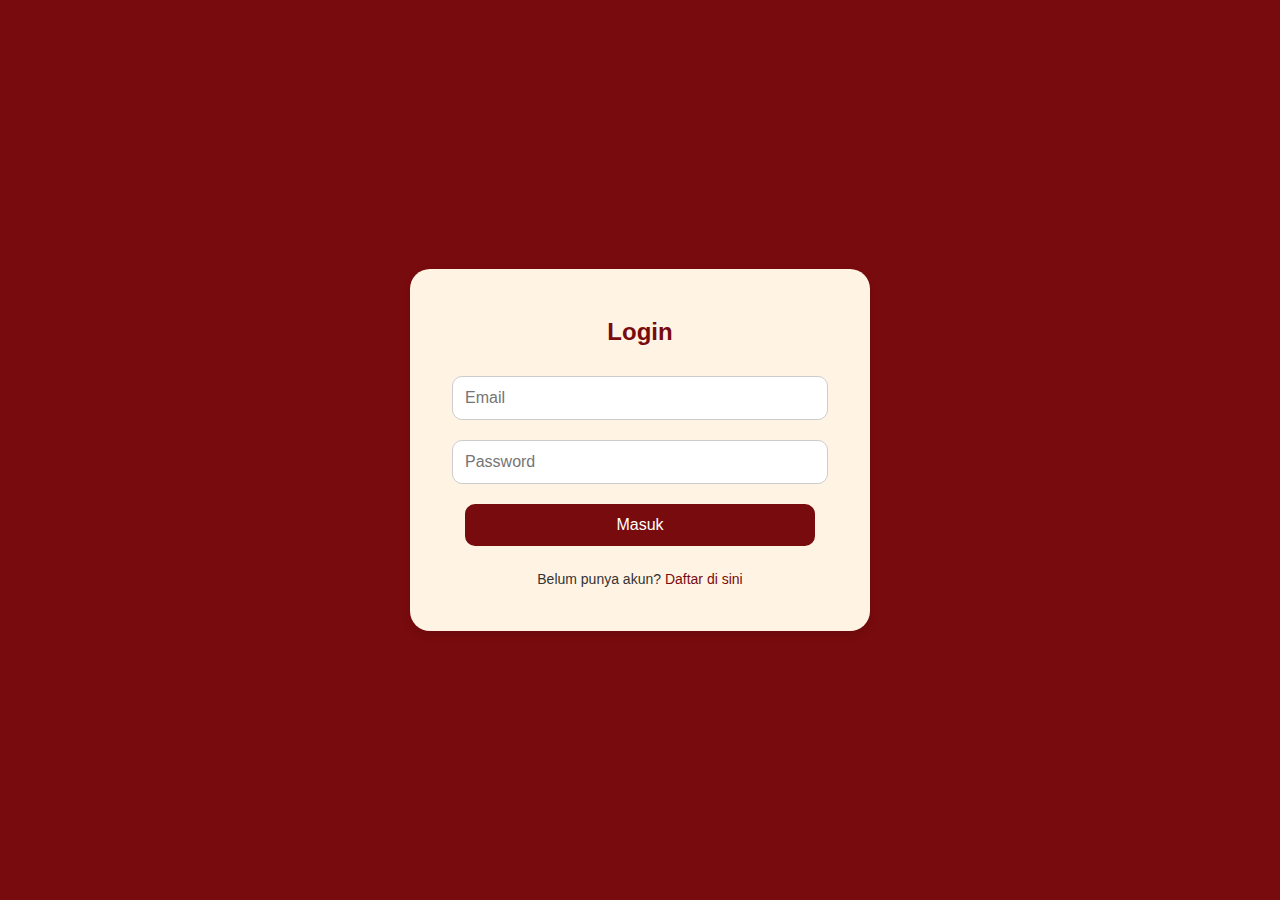
<file: index.html>
<!DOCTYPE html>
<html lang="id">
<head>
    <meta charset="UTF-8">
    <meta name="viewport" content="width=device-width, initial-scale=1.0">
    <title>Moonly</title>
    <link rel="stylesheet" href="index_style.css"> 
    <link rel="icon" type="image/jpg" href="asset/6ba65172-15b1-4b48-9044-68a20574ce1e.jpg">
</head>
<body>
    <div class="header-nav">
        <button onclick="changeYear(-1)">&lt;</button> 
        <h1 id="currentYearTitle">Moonly 2025</h1>
        <button onclick="changeYear(1)">&gt;</button>
    </div>
    <div class="calendar-container" id="calendar"></div>

    <script src="index_script.js"></script>
</body>
</html>
</file>
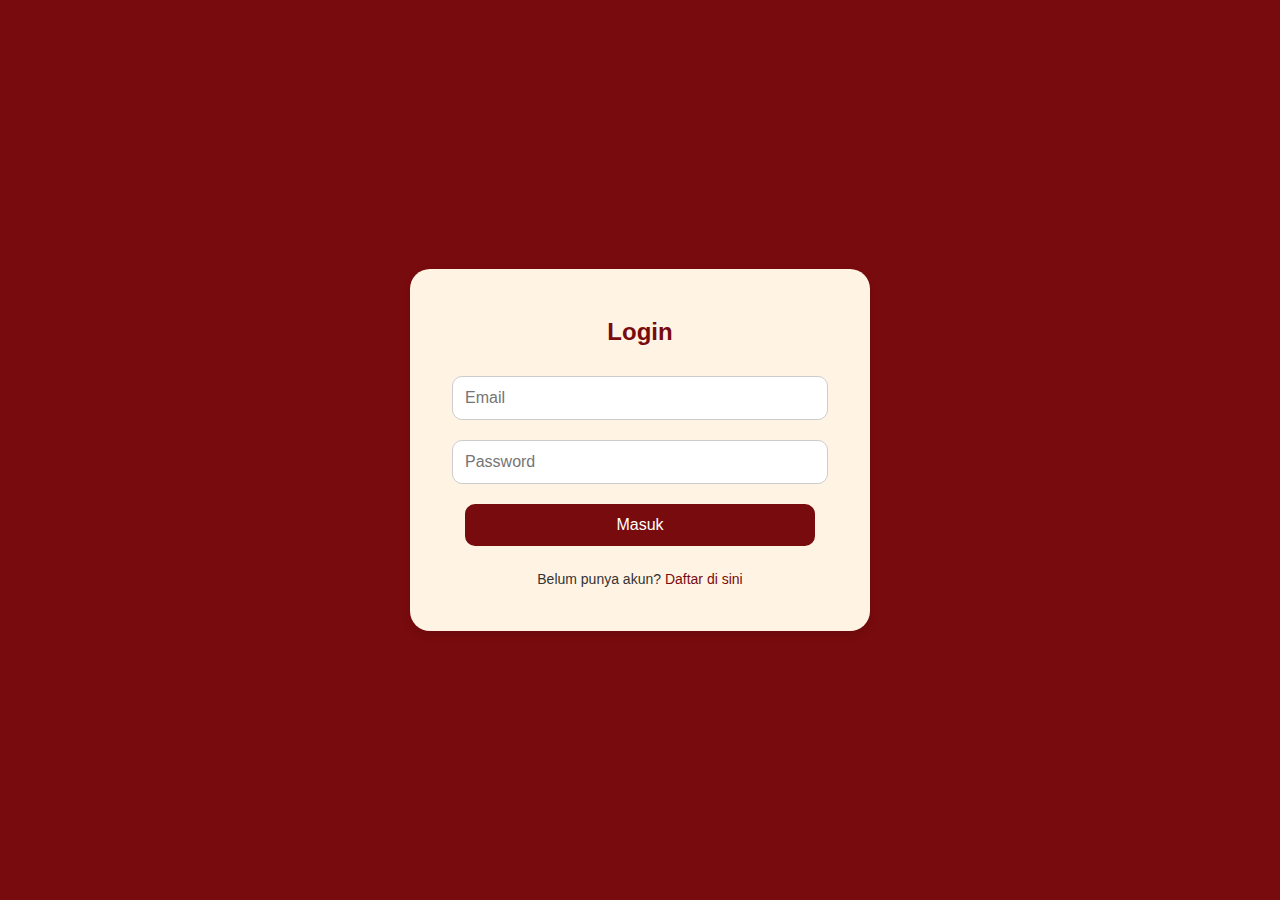
<file: login.html>
<!DOCTYPE html>
<html lang="id">
<head>
  <meta charset="UTF-8">
  <meta name="viewport" content="width=device-width, initial-scale=1.0">
  <title>Login - Moonly</title>
  <link rel="stylesheet" href="login_style.css">
  <link rel="icon" type="image/jpg" href="asset/6ba65172-15b1-4b48-9044-68a20574ce1e.jpg">
</head>
<body>
  <div class="container">
    <div class="card">
      <h2>Login</h2>
      <input type="email" id="loginEmail" placeholder="Email" required>
      <input type="password" id="loginPassword" placeholder="Password" required>
      <button onclick="loginUser()">Masuk</button>
      <p>Belum punya akun? <a href="register.html">Daftar di sini</a></p>
    </div>
  </div>

  <script src="login_script.js"></script>
</body>
</html>
</file>
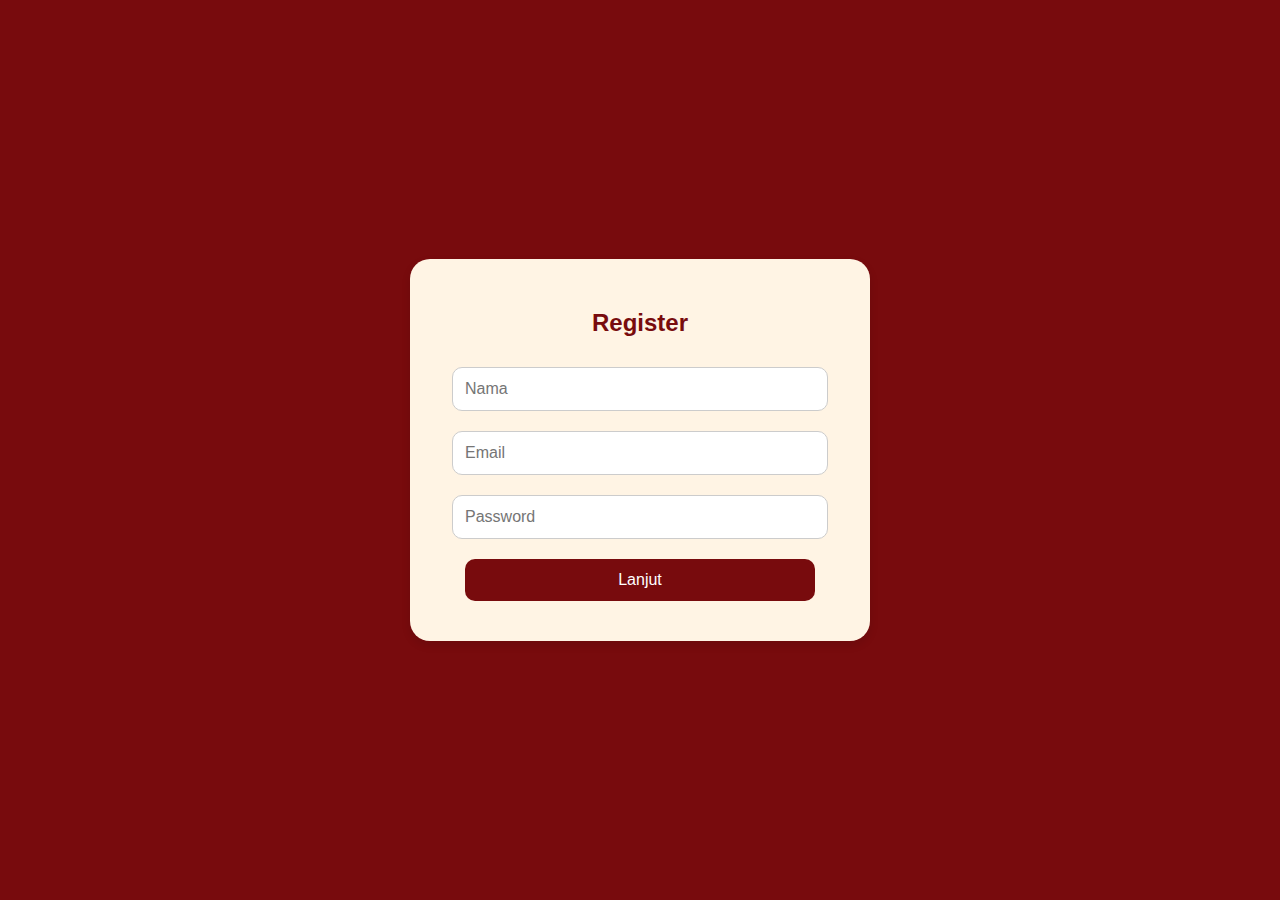
<file: register.html>
<!DOCTYPE html>
<html lang="id">
<head>
  <meta charset="UTF-8">
  <meta name="viewport" content="width=device-width, initial-scale=1.0">
  <title>Register - Moonly</title>
  <link rel="stylesheet" href="register_style.css">
  <link rel="icon" type="image/jpg" href="asset/6ba65172-15b1-4b48-9044-68a20574ce1e.jpg">
</head>
<body>
  <div class="container">
    <div class="card" id="step1">
      <h2>Register</h2>
      <input type="text" id="nama" placeholder="Nama" required>
      <input type="email" id="email" placeholder="Email" required>
      <input type="password" id="password" placeholder="Password" required>
      <button onclick="saveStep1()">Lanjut</button>
    </div>

    <div class="card hidden" id="step2">
      <h2>Berapa Usia Anda?</h2>
      <input type="number" id="usia" placeholder="Masukkan usia" required>
      <button onclick="saveStep2()">Lanjut</button>
    </div>

    <div class="card hidden" id="step3">
      <h2>Haid 2 Periode Sebelumnya</h2>
      <label>Tanggal Mulai:</label>
      <input type="date" id="haid2Mulai">
      <label>Tanggal Berakhir:</label>
      <input type="date" id="haid2Akhir">
      <button onclick="skipHaid2()">Saya tidak ingat</button>
      <button onclick="saveStep3()">Lanjut</button>
    </div>

    <div class="card hidden" id="step4">
      <h2>Haid Periode Sebelumnya</h2>
      <label>Tanggal Mulai:</label>
      <input type="date" id="haid1Mulai">
      <label>Tanggal Berakhir:</label>
      <input type="date" id="haid1Akhir">
      <button onclick="skipHaid1()">Saya tidak ingat</button>
      <button onclick="saveStep4()">Lanjut</button>
    </div>

    <div class="card hidden" id="step5">
      <h2>Apakah Anda sudah menikah?</h2>
      <select id="statusNikah">
        <option value="">Pilih</option>
        <option value="Sudah">Sudah</option>
        <option value="Belum">Belum</option>
      </select>
      <button onclick="saveStep5()">Selesai</button>
    </div>

    <div class="card hidden" id="done">
      <h2>Registrasi Berhasil!</h2>
      <p>Data Anda telah disimpan.</p>
    </div>
  </div>

  <script src="register_script.js"></script>
</body>
</html>
</file>
<file: index_style.css>
@import url('https://fonts.googleapis.com/css2?family=Bungee&family=Cookie&family=Imperial+Script&family=Lato:ital,wght@0,100;0,300;0,400;0,700;0,900;1,100;1,300;1,400;1,700;1,900&family=New+Rocker&family=Nunito:ital,wght@0,200..1000;1,200..1000&display=swap');

/* index_style.css */
body {
    margin: 0;
    font-family: 'Imperial+Script';
    background: linear-gradient(to bottom, #780b0d, #fff4e4);
    color: #333;
}

/* Gaya untuk Navigasi Tahun */
.header-nav {
    display: flex;
    justify-content: center;
    align-items: center;
    padding: 20px;
}
/* Gaya untuk Tulisan Moonly */
.header-nav h1 {
    margin: 0 30px;
    color: #fff4e4;
    font-size: 32px;
}
/* Gaya untuk tombol <> */
.header-nav button {
    background: #780b0d;
    color: #fff4e4;
    border: 2px solid #fff4e4;
    padding: 10px 15px;
    border-radius: 10px;
    cursor: pointer;
    font-size: 18px;
    font-weight: bold;
    transition: background-color 0.2s;
}
.header-nav button:hover {
    background-color: #f7d4e3;
}

/* Gaya untuk Kontainer Kalender */
.calendar-container {
    display: grid;
    grid-template-columns: repeat(auto-fit, minmax(280px, 1fr));
    gap: 20px;
    padding: 20px;
}
.month {
    background: #fff4e4;
    border-radius: 15px;
    padding: 15px;
    box-shadow: 0 4px 10px rgba(0,0,0,0.1);
    min-width: 250px; 
}
.month h2 {
    text-align: center;
    color: #780b0d;
    margin-bottom: 10px;
}
.days {
    display: grid;
    grid-template-columns: repeat(7, 1fr);
    gap: 5px;
    text-align: center;
}
.day {
    padding: 8px;
    border-radius: 6px;
    font-size: 14px;
    cursor: pointer;
    user-select: none;
    transition: background-color 0.2s, color 0.2s;
    aspect-ratio: 1 / 1; 
    display: flex;
    justify-content: center;
    align-items: center;
}
.inactive {
    color: #aaa;
    cursor: default;
}
/* Penandaan Haid (yang diinput awal dan yang diklik) */
.haid, .marked-haid { 
    background-color: #cd2730;
    color: #fff;
}
/* Penandaan Prediksi */
.prediksi {
    background-color: #e8c6cb;
    color: #333;
}
@media (max-width: 1200px) {
    .calendar-container {
        grid-template-columns: repeat(3, 1fr);
    }
}
@media (max-width: 900px) {
    .calendar-container {
        grid-template-columns: repeat(2, 1fr);
    }
}
@media (max-width: 600px) {
    .calendar-container {
        grid-template-columns: 1fr;
    }
}
</file>
<file: login_style.css>
body {
  margin: 0;
  font-family: Arial, sans-serif;
  background-color: #780b0d;
  color: #333;
}
.container {
  display: flex;
  justify-content: center;
  align-items: center;
  min-height: 100vh;
}
.card {
  background: #fff4e4;
  padding: 30px;
  border-radius: 20px;
  box-shadow: 0 4px 10px rgba(0,0,0,0.1);
  width: 90%;
  max-width: 400px;
  text-align: center;
}
h2 {
  margin-bottom: 20px;
  color: #780b0d;
}
input, button {
  width: 100%;
  max-width: 350px;
  padding: 12px;
  margin: 10px auto;
  border: 1px solid #ccc;
  border-radius: 10px;
  font-size: 16px;
}
button {
  background-color: #780b0d;
  color: #fff;
  border: none;
  cursor: pointer;
}
button:hover {
  background-color: #780b0d77;
}
p {
  margin-top: 15px;
  font-size: 14px;
}
a {
  color: #780b0d;
  text-decoration: none;
}
a:hover {
  text-decoration: underline;
}
</file>
<file: register_style.css>
/* register_style.css */
body {
  margin: 0;
  font-family: Arial, sans-serif;
  background-color: #780b0d;
  color: #333;
}
.container {
  display: flex;
  justify-content: center;
  align-items: center;
  min-height: 100vh;
}
.card {
  background: #fff4e4;
  padding: 30px;
  border-radius: 20px;
  box-shadow: 0 4px 10px rgba(0,0,0,0.1);
  width: 90%;
  max-width: 400px;
  text-align: center;
}
h2 {
  margin-bottom: 20px;
  color: #780b0d;
}
input, select, button {
  width: 100%;
  max-width: 350px;
  padding: 12px;
  margin: 10px auto;
  border: 1px solid #ccc;
  border-radius: 10px;
  font-size: 16px;
}
button {
  background-color: #780b0d;
  color: #fff;
  border: none;
  cursor: pointer;
}
button:hover {
  background-color: #780b0d77;
}
.hidden {
  display: none;
}
</file>
